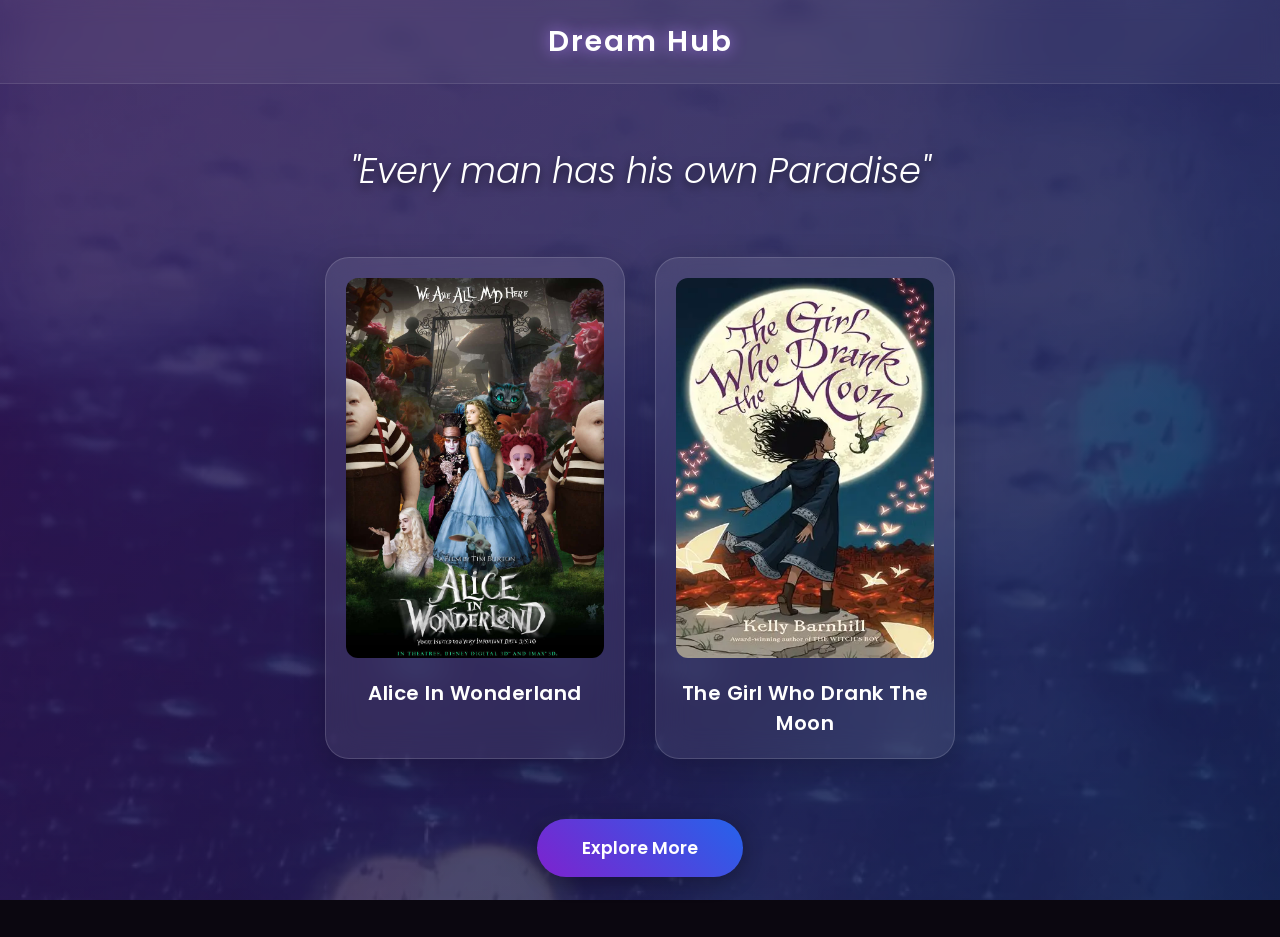
<file: index.html>
<!DOCTYPE html>
<html lang="en">
<head>
    <meta charset="UTF-8">
    <meta name="viewport" content="width=device-width, initial-scale=1.0">
    <title>Dream Hub</title>
    <!-- Link to external CSS file -->
    <link rel="stylesheet" href="style.css">
</head>
<body>
    <!-- Background image and rain effects layer -->
    <div class="background"></div>
    <div class="rain-container" id="rain-container"></div>

    <!-- Navigation Bar -->
    <nav class="navbar">
        <div class="logo">Dream Hub</div>
    </nav>

    <!-- Main Content Area -->
    <main class="main-content">
        <h1 class="quote">"Every man has his own Paradise"</h1>

        <div class="cards-container">
            <!-- Book 1 -->
           <a href="reader.html" class="book-card">
    <div class="book-cover-placeholder">
        <img src="book1.jpg" alt="Alice In Wonderland" class="book-cover">
    </div>
    <h2 class="book-title">Alice In Wonderland</h2>
</a>
            
            <!-- Book 2 -->
            <div class="book-card">
                <div class="book-cover-placeholder">
                    <img src="book2.jpg" alt="The Girl Who Drank The Moon" class="book-cover">
                </div>
                <h2 class="book-title">The Girl Who Drank The Moon</h2>
            </div>
        </div>

        <button class="explore-btn">Explore More</button>
    </main>

    <!-- Link to external JS file -->
    <script src="script.js"></script>
</body>
</html>
</file>
<file: style.css>
/* Import Modern Font */
@import url('https://fonts.googleapis.com/css2?family=Poppins:wght@300;400;600&display=swap');

/* Global Reset */
* {
    margin: 0;
    padding: 0;
    box-sizing: border-box;
    font-family: 'Poppins', sans-serif;
}

body {
    background-color: #0b0710;
    color: #ffffff;
    overflow-x: hidden;
    position: relative;
    min-height: 100vh;
}

/* 1. Full-screen background image placeholder */
.background {
    position: fixed;
    top: 0; left: 0; width: 100%; height: 100%;
    /* Using a fallback color and background image */
    background: #1a1025 url('bg.jpg') no-repeat center center/cover;
    opacity: 0.5; /* Soften the image */
    z-index: -2;
}

/* Purple and blue dreamy aesthetic gradient overlay */
body::before {
    content: '';
    position: fixed;
    top: 0; left: 0; width: 100%; height: 100%;
    background: linear-gradient(135deg, rgba(62, 18, 104, 0.6) 0%, rgba(18, 43, 104, 0.6) 100%);
    z-index: -1;
}

/* 2. Gentle Rain Effect CSS */
.rain-container {
    position: fixed;
    top: 0; left: 0; width: 100%; height: 100%;
    pointer-events: none; /* Prevents rain from blocking clicks */
    z-index: 0;
    overflow: hidden;
}

.drop {
    position: absolute;
    bottom: 100%;
    width: 2px;
    height: 80px;
    background: linear-gradient(transparent, rgba(255, 255, 255, 0.3));
    animation: fall linear infinite;
}

@keyframes fall {
    0% { transform: translateY(0); }
    100% { transform: translateY(110vh); }
}

/* 3. Navigation */
.navbar {
    padding: 20px 40px;
    display: flex;
    justify-content: center;
    /* Soft glassmorphism effect */
    background: rgba(255, 255, 255, 0.05);
    backdrop-filter: blur(10px);
    -webkit-backdrop-filter: blur(10px);
    border-bottom: 1px solid rgba(255, 255, 255, 0.1);
    position: relative;
    z-index: 1;
}

.logo {
    font-size: 1.8rem;
    font-weight: 600;
    letter-spacing: 2px;
    text-shadow: 0 0 15px rgba(184, 134, 255, 0.8);
}

/* 4. Main Content */
.main-content {
    display: flex;
    flex-direction: column;
    align-items: center;
    padding: 60px 20px;
    position: relative;
    z-index: 1;
}

.quote {
    font-size: 2.2rem;
    font-weight: 300;
    text-align: center;
    margin-bottom: 60px;
    font-style: italic;
    text-shadow: 0 4px 10px rgba(0,0,0,0.6);
}

/* 5. Cards Container */
.cards-container {
    display:flex;
    justify-content:center;
    gap:30px;
    flex-wrap:wrap;
    margin-bottom: 60px;
    width: 100%;
}

/* Book Card - Glassmorphism */
.book-card {
    display: block;
    background: rgba(255, 255, 255, 0.08);
    backdrop-filter: blur(16px);
    -webkit-backdrop-filter: blur(16px);
    border: 1px solid rgba(255, 255, 255, 0.15);
    border-radius: 24px;
    padding: 20px;
    width: 300px;
    text-align: center;
    transition: transform 0.4s ease, box-shadow 0.4s ease;
    box-shadow: 0 8px 32px rgba(0, 0, 0, 0.2);

    color: white;
    text-decoration: none;
}
/* Smooth hover animations */
.book-card:hover {
    transform: translateY(-12px);
    box-shadow: 0 15px 45px rgba(138, 92, 238, 0.4);
    border-color: rgba(255, 255, 255, 0.4);
}

.book-cover-placeholder {
    width: 100%;
    height: 380px;
    background: rgba(255, 255, 255, 0.1); /* Fallback background */
    border-radius: 12px;
    margin-bottom: 20px;
    overflow: hidden;
    display: flex;
    align-items: center;
    justify-content: center;
}

.book-cover {
    width: 100%;
    height: 100%;
    object-fit: cover;
    /* Hide broken image icon if missing */
    color: transparent; 
}

.book-title {
    font-size: 1.25rem;
    font-weight: 600;
    letter-spacing: 0.5px;
}

/* 6. Explore Button */
.explore-btn {
    padding: 16px 45px;
    font-size: 1.1rem;
    font-weight: 600;
    color: #fff;
    background: linear-gradient(45deg, #7e22ce, #2563eb);
    border: none;
    border-radius: 30px;
    cursor: pointer;
    transition: transform 0.3s ease, box-shadow 0.3s ease;
    box-shadow: 0 5px 20px rgba(0,0,0,0.3);
}

.explore-btn:hover {
    transform: scale(1.05);
    box-shadow: 0 8px 30px rgba(126, 34, 206, 0.6);
}

/* 7. Responsive Design (Mobile friendly) */
@media (max-width: 768px) {
    /* Book card links */
.book-card,
.book-card:visited,
.book-card:hover,
.book-card:active{
    color:white;
    text-decoration:none;
}

/* Mobile */

/* 7. Responsive Design (Mobile friendly) */

@media (max-width: 768px) {

    .quote {
        font-size: 1.6rem;
        margin-bottom: 40px;
    }

    .cards-container {
        gap: 30px;
    }

    .book-card {
        width: 100%;
        max-width: 320px;
    }

    .navbar {
        padding: 15px 20px;
    }
}
</file>
